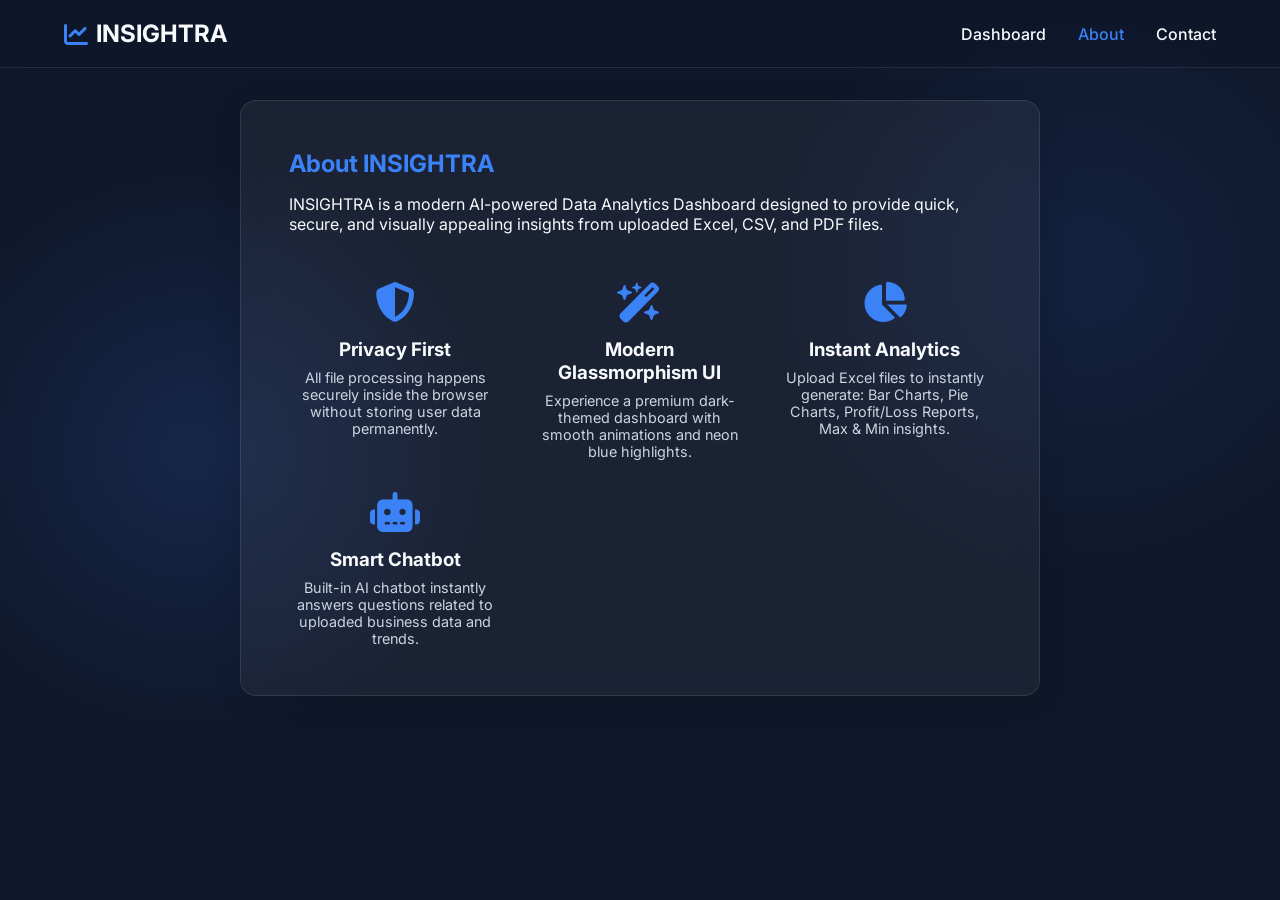
<file: about.html>
<!DOCTYPE html>
<html lang="en">
<head>
    <meta charset="UTF-8">
    <meta name="viewport" content="width=device-width, initial-scale=1.0">
    <title>About | INSIGHTRA</title>

    <!-- Google Fonts -->
    <link href="https://fonts.googleapis.com/css2?family=Inter:wght@300;400;600;700&display=swap" rel="stylesheet">

    <!-- FontAwesome -->
    <link rel="stylesheet" href="https://cdnjs.cloudflare.com/ajax/libs/font-awesome/6.4.0/css/all.min.css">

    <!-- FIXED CSS PATH -->
    <link rel="stylesheet" href="style.css">
</head>

<body>

    <!-- Navbar -->
    <nav class="glass-navbar">

        <div class="logo">
            <i class="fa-solid fa-chart-line"></i>
            INSIGHTRA
        </div>

        <ul class="nav-links">
            <li><a href="index.html">Dashboard</a></li>
            <li><a href="about.html" class="active">About</a></li>
            <li><a href="contact.html">Contact</a></li>
        </ul>

    </nav>

    <!-- Main Container -->
    <main class="container">

        <section class="about-section glass-panel">

            <h2>About INSIGHTRA</h2>

            <p>
                INSIGHTRA is a modern AI-powered Data Analytics Dashboard
                designed to provide quick, secure, and visually appealing
                insights from uploaded Excel, CSV, and PDF files.
            </p>

            <div class="features-grid">

                <div class="feature-item">

                    <i class="fa-solid fa-shield-halved"></i>

                    <h3>Privacy First</h3>

                    <p>
                        All file processing happens securely inside the browser
                        without storing user data permanently.
                    </p>

                </div>

                <div class="feature-item">

                    <i class="fa-solid fa-wand-magic-sparkles"></i>

                    <h3>Modern Glassmorphism UI</h3>

                    <p>
                        Experience a premium dark-themed dashboard with
                        smooth animations and neon blue highlights.
                    </p>

                </div>

                <div class="feature-item">

                    <i class="fa-solid fa-chart-pie"></i>

                    <h3>Instant Analytics</h3>

                    <p>
                        Upload Excel files to instantly generate:
                        Bar Charts, Pie Charts, Profit/Loss Reports,
                        Max & Min insights.
                    </p>

                </div>

                <div class="feature-item">

                    <i class="fa-solid fa-robot"></i>

                    <h3>Smart Chatbot</h3>

                    <p>
                        Built-in AI chatbot instantly answers questions
                        related to uploaded business data and trends.
                    </p>

                </div>

            </div>

        </section>

    </main>

</body>
</html>
</file>
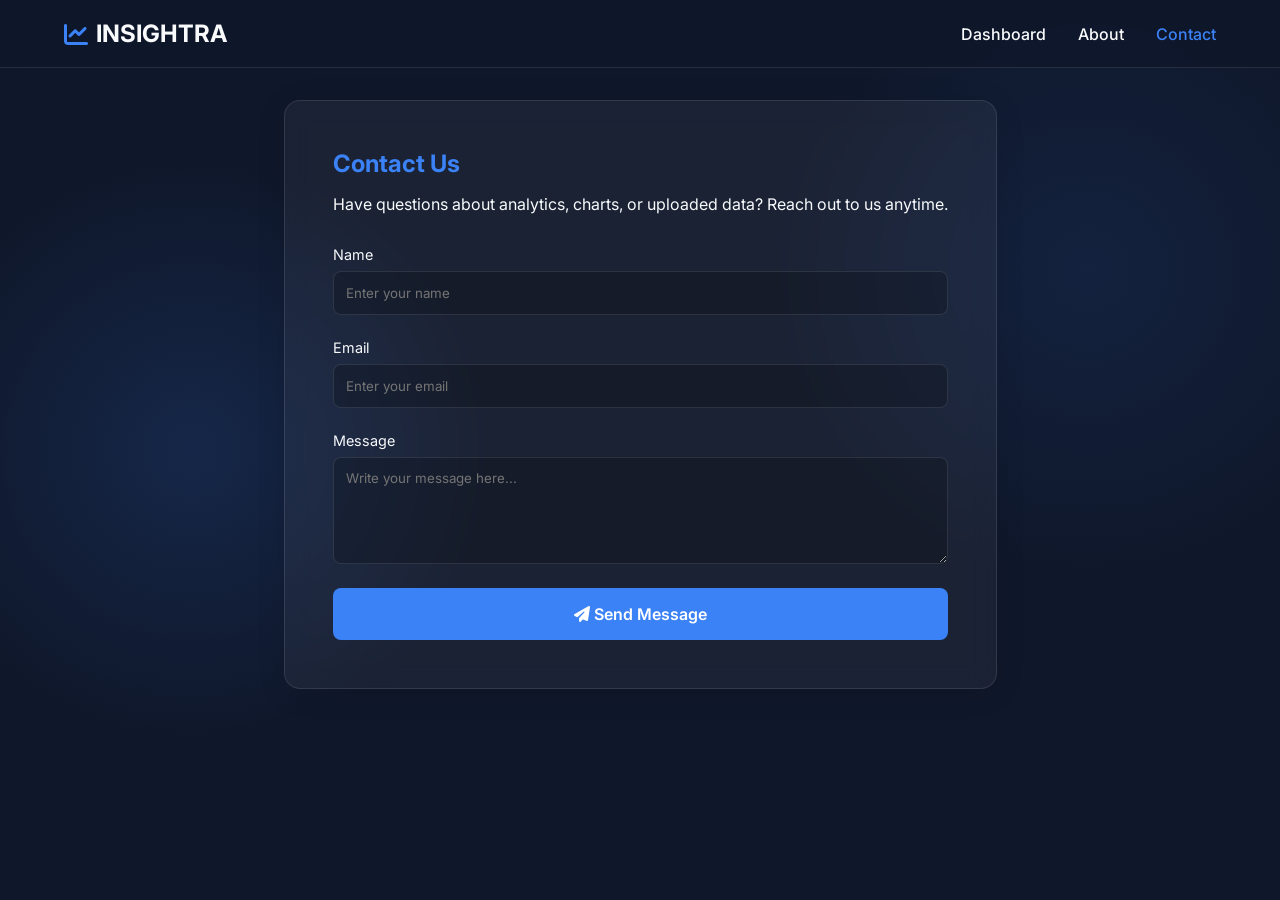
<file: contact.html>
<!DOCTYPE html>
<html lang="en">
<head>
    <meta charset="UTF-8">
    <meta name="viewport" content="width=device-width, initial-scale=1.0">
    <title>Contact | INSIGHTRA</title>

    <!-- Google Fonts -->
    <link href="https://fonts.googleapis.com/css2?family=Inter:wght@300;400;600;700&display=swap" rel="stylesheet">

    <!-- FontAwesome -->
    <link rel="stylesheet" href="https://cdnjs.cloudflare.com/ajax/libs/font-awesome/6.4.0/css/all.min.css">

    <!-- FIXED CSS PATH -->
    <link rel="stylesheet" href="style.css">
</head>

<body>

    <!-- Navbar -->
    <nav class="glass-navbar">

        <div class="logo">
            <i class="fa-solid fa-chart-line"></i>
            INSIGHTRA
        </div>

        <ul class="nav-links">
            <li><a href="index.html">Dashboard</a></li>
            <li><a href="about.html">About</a></li>
            <li><a href="contact.html" class="active">Contact</a></li>
        </ul>

    </nav>

    <!-- Main Container -->
    <main class="container">

        <section class="contact-section glass-panel">

            <h2>Contact Us</h2>

            <p>
                Have questions about analytics, charts, or uploaded data?
                Reach out to us anytime.
            </p>

            <form class="contact-form">

                <div class="form-group">

                    <label for="name">Name</label>

                    <input
                        type="text"
                        id="name"
                        placeholder="Enter your name"
                        required
                    >

                </div>

                <div class="form-group">

                    <label for="email">Email</label>

                    <input
                        type="email"
                        id="email"
                        placeholder="Enter your email"
                        required
                    >

                </div>

                <div class="form-group">

                    <label for="message">Message</label>

                    <textarea
                        id="message"
                        rows="5"
                        placeholder="Write your message here..."
                        required
                    ></textarea>

                </div>

                <button type="submit" class="submit-btn">
                    <i class="fa-solid fa-paper-plane"></i>
                    Send Message
                </button>

            </form>

        </section>

    </main>

</body>
</html>
</file>
<file: style.css>
/* Reset and Variables */
:root {
    --bg-color: #0f172a;
    --text-color: #f8fafc;
    --primary-color: #3b82f6;
    --primary-hover: #2563eb;
    --glass-bg: rgba(255, 255, 255, 0.05);
    --glass-border: rgba(255, 255, 255, 0.1);
    --success-color: #22c55e;
    --danger-color: #ef4444;
}

* {
    margin: 0;
    padding: 0;
    box-sizing: border-box;
    font-family: 'Inter', sans-serif;
}

body {
    background-color: var(--bg-color);
    color: var(--text-color);
    min-height: 100vh;
    background-image: 
        radial-gradient(circle at 15% 50%, rgba(59, 130, 246, 0.15), transparent 25%),
        radial-gradient(circle at 85% 30%, rgba(59, 130, 246, 0.1), transparent 25%);
    background-attachment: fixed;
}

/* Glassmorphism Utilities */
.glass-panel {
    background: var(--glass-bg);
    backdrop-filter: blur(12px);
    -webkit-backdrop-filter: blur(12px);
    border: 1px solid var(--glass-border);
    border-radius: 16px;
    box-shadow: 0 4px 30px rgba(0, 0, 0, 0.1);
}

/* Navbar */
.glass-navbar {
    display: flex;
    justify-content: space-between;
    align-items: center;
    padding: 1.2rem 5%;
    background: rgba(15, 23, 42, 0.7);
    backdrop-filter: blur(10px);
    border-bottom: 1px solid var(--glass-border);
    position: sticky;
    top: 0;
    z-index: 100;
}

.logo {
    font-size: 1.5rem;
    font-weight: 700;
    color: var(--text-color);
    display: flex;
    align-items: center;
    gap: 0.5rem;
}

.logo i {
    color: var(--primary-color);
}

.nav-links {
    list-style: none;
    display: flex;
    gap: 2rem;
}

.nav-links a {
    color: var(--text-color);
    text-decoration: none;
    font-weight: 500;
    transition: color 0.3s;
}

.nav-links a:hover, .nav-links a.active {
    color: var(--primary-color);
}

/* Layout */
.container {
    max-width: 1200px;
    margin: 2rem auto;
    padding: 0 1rem;
    display: flex;
    flex-direction: column;
    gap: 2rem;
}

/* Upload Section */
.upload-section {
    padding: 3rem 2rem;
    text-align: center;
    transition: transform 0.3s, border-color 0.3s;
}

.upload-section.dragover {
    border-color: var(--primary-color);
    background: rgba(59, 130, 246, 0.1);
    transform: scale(1.02);
}

.drop-icon {
    font-size: 3rem;
    color: var(--primary-color);
    margin-bottom: 1rem;
}

.upload-btn {
    display: inline-block;
    margin-top: 1rem;
    padding: 0.7rem 1.5rem;
    background: var(--primary-color);
    color: white;
    border-radius: 8px;
    cursor: pointer;
    font-weight: 600;
    transition: background 0.3s;
}

.upload-btn:hover {
    background: var(--primary-hover);
}

.file-name {
    margin-top: 1rem;
    font-size: 0.9rem;
    color: #94a3b8;
}

/* Metrics Cards */
.metrics-section {
    display: grid;
    grid-template-columns: repeat(auto-fit, minmax(240px, 1fr));
    gap: 1.5rem;
}

.metric-card {
    display: flex;
    align-items: center;
    padding: 1.5rem;
    gap: 1.5rem;
    transition: transform 0.3s;
}

.metric-card:hover {
    transform: translateY(-5px);
}

.metric-icon {
    width: 50px;
    height: 50px;
    border-radius: 12px;
    background: rgba(59, 130, 246, 0.2);
    color: var(--primary-color);
    display: flex;
    justify-content: center;
    align-items: center;
    font-size: 1.5rem;
}

.metric-icon.profit {
    background: rgba(34, 197, 94, 0.2);
    color: var(--success-color);
}

.metric-icon.loss {
    background: rgba(239, 68, 68, 0.2);
    color: var(--danger-color);
}

.metric-info h4 {
    font-size: 0.9rem;
    color: #94a3b8;
    margin-bottom: 0.3rem;
    font-weight: 400;
}

.metric-info p {
    font-size: 1.5rem;
    font-weight: 700;
}

/* Charts Section */
.charts-section {
    display: grid;
    grid-template-columns: repeat(auto-fit, minmax(400px, 1fr));
    gap: 1.5rem;
}

.chart-container {
    padding: 1.5rem;
    height: 400px;
}

.chart-container h3 {
    margin-bottom: 1rem;
    font-size: 1.1rem;
    font-weight: 600;
}

/* Pages Styling (About & Contact) */
.about-section, .contact-section {
    padding: 3rem;
    max-width: 800px;
    margin: 0 auto;
}

.about-section h2, .contact-section h2 {
    color: var(--primary-color);
    margin-bottom: 1rem;
}

.features-grid {
    display: grid;
    grid-template-columns: repeat(auto-fit, minmax(200px, 1fr));
    gap: 2rem;
    margin-top: 3rem;
}

.feature-item {
    text-align: center;
}

.feature-item i {
    font-size: 2.5rem;
    color: var(--primary-color);
    margin-bottom: 1rem;
}

.feature-item h3 {
    margin-bottom: 0.5rem;
}

.feature-item p {
    font-size: 0.9rem;
    color: #cbd5e1;
}

.contact-form {
    margin-top: 2rem;
    display: flex;
    flex-direction: column;
    gap: 1.5rem;
}

.form-group {
    display: flex;
    flex-direction: column;
    gap: 0.5rem;
}

.form-group label {
    font-size: 0.9rem;
}

.form-group input, .form-group textarea {
    padding: 0.8rem;
    background: rgba(0, 0, 0, 0.2);
    border: 1px solid var(--glass-border);
    border-radius: 8px;
    color: var(--text-color);
    outline: none;
    transition: border-color 0.3s;
}

.form-group input:focus, .form-group textarea:focus {
    border-color: var(--primary-color);
}

.submit-btn {
    padding: 1rem;
    background: var(--primary-color);
    color: white;
    border: none;
    border-radius: 8px;
    cursor: pointer;
    font-weight: 600;
    font-size: 1rem;
    transition: background 0.3s;
}

.submit-btn:hover {
    background: var(--primary-hover);
}

/* Chatbot UI */
.chatbot-container {
    position: fixed;
    bottom: 2rem;
    right: 2rem;
    z-index: 1000;
}

.chat-fab {
    width: 60px;
    height: 60px;
    border-radius: 50%;
    background: var(--primary-color);
    color: white;
    border: none;
    font-size: 1.5rem;
    cursor: pointer;
    box-shadow: 0 4px 15px rgba(59, 130, 246, 0.4);
    transition: transform 0.3s;
}

.chat-fab:hover {
    transform: scale(1.1);
}

.chatbot-window {
    position: absolute;
    bottom: 80px;
    right: 0;
    width: 320px;
    height: 400px;
    display: none; /* Hidden by default */
    flex-direction: column;
    overflow: hidden;
    transform-origin: bottom right;
    animation: scaleUp 0.3s ease;
}

.chatbot-window.active {
    display: flex;
}

@keyframes scaleUp {
    from { transform: scale(0); opacity: 0; }
    to { transform: scale(1); opacity: 1; }
}

.chat-header {
    background: rgba(59, 130, 246, 0.2);
    padding: 1rem;
    display: flex;
    justify-content: space-between;
    align-items: center;
    border-bottom: 1px solid var(--glass-border);
}

.chat-header button {
    background: none;
    border: none;
    color: var(--text-color);
    cursor: pointer;
    font-size: 1.2rem;
}

.chat-messages {
    flex: 1;
    padding: 1rem;
    overflow-y: auto;
    display: flex;
    flex-direction: column;
    gap: 1rem;
}

.message {
    max-width: 80%;
    padding: 0.8rem;
    border-radius: 12px;
    font-size: 0.9rem;
    line-height: 1.4;
}

.bot-message {
    background: rgba(255, 255, 255, 0.1);
    align-self: flex-start;
    border-bottom-left-radius: 2px;
}

.user-message {
    background: var(--primary-color);
    align-self: flex-end;
    border-bottom-right-radius: 2px;
}

.chat-input-area {
    padding: 1rem;
    border-top: 1px solid var(--glass-border);
    display: flex;
    gap: 0.5rem;
}

.chat-input-area input {
    flex: 1;
    background: rgba(0, 0, 0, 0.2);
    border: 1px solid var(--glass-border);
    border-radius: 20px;
    padding: 0.5rem 1rem;
    color: var(--text-color);
    outline: none;
}

.chat-input-area button {
    background: var(--primary-color);
    color: white;
    border: none;
    width: 36px;
    height: 36px;
    border-radius: 50%;
    cursor: pointer;
    display: flex;
    justify-content: center;
    align-items: center;
}

/* Responsive */
@media (max-width: 768px) {
    .charts-section {
        grid-template-columns: 1fr;
    }
    .chatbot-window {
        width: 280px;
        right: -10px;
    }
}
</file>
